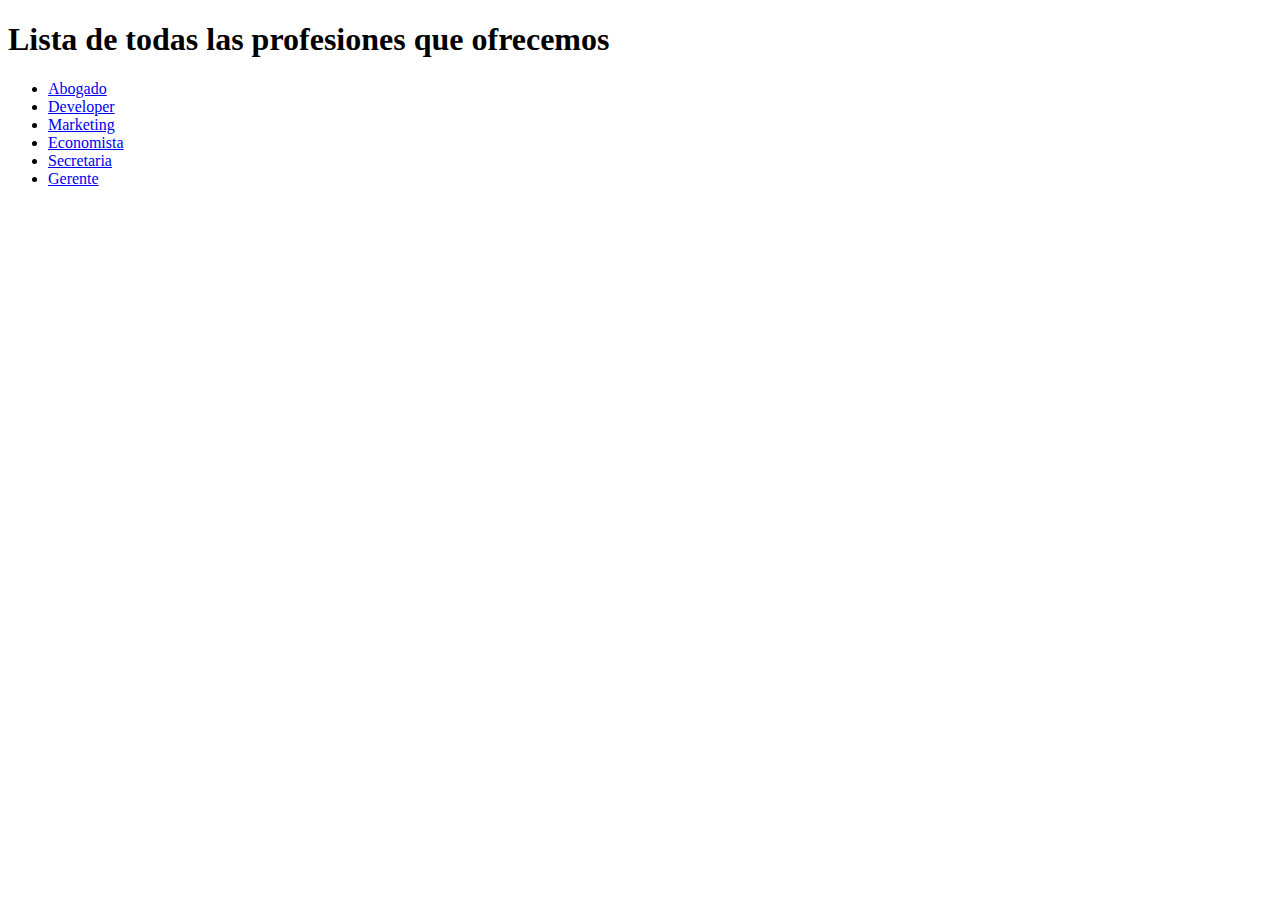
<file: index.html>
<!doctype html>
<html lang="en">
	<head>
		<meta charset="UTF-8" />
		<meta name="viewport" content="width=device-width, initial-scale=1.0" />
		<title>Profesiones</title>
	</head>
	<body>
		<header>
			<h1>Lista de todas las profesiones que ofrecemos</h1>
			<ul>
				<li>
					<a href="abogado.html">Abogado</a>
				</li>

				<li>
					<a href="developer.html">Developer</a>
				</li>
				<li>
					<a href="marketing.html">Marketing</a>
				</li>
				<li>
					<a href="economista.html">Economista</a>
				</li>
				<li>
					<a href="secre.html">Secretaria</a>
				</li>
                <li>
					<a href="gerente.html">Gerente</a>
				</li>
			</ul>
		</header>
	</body>
</html>
</file>
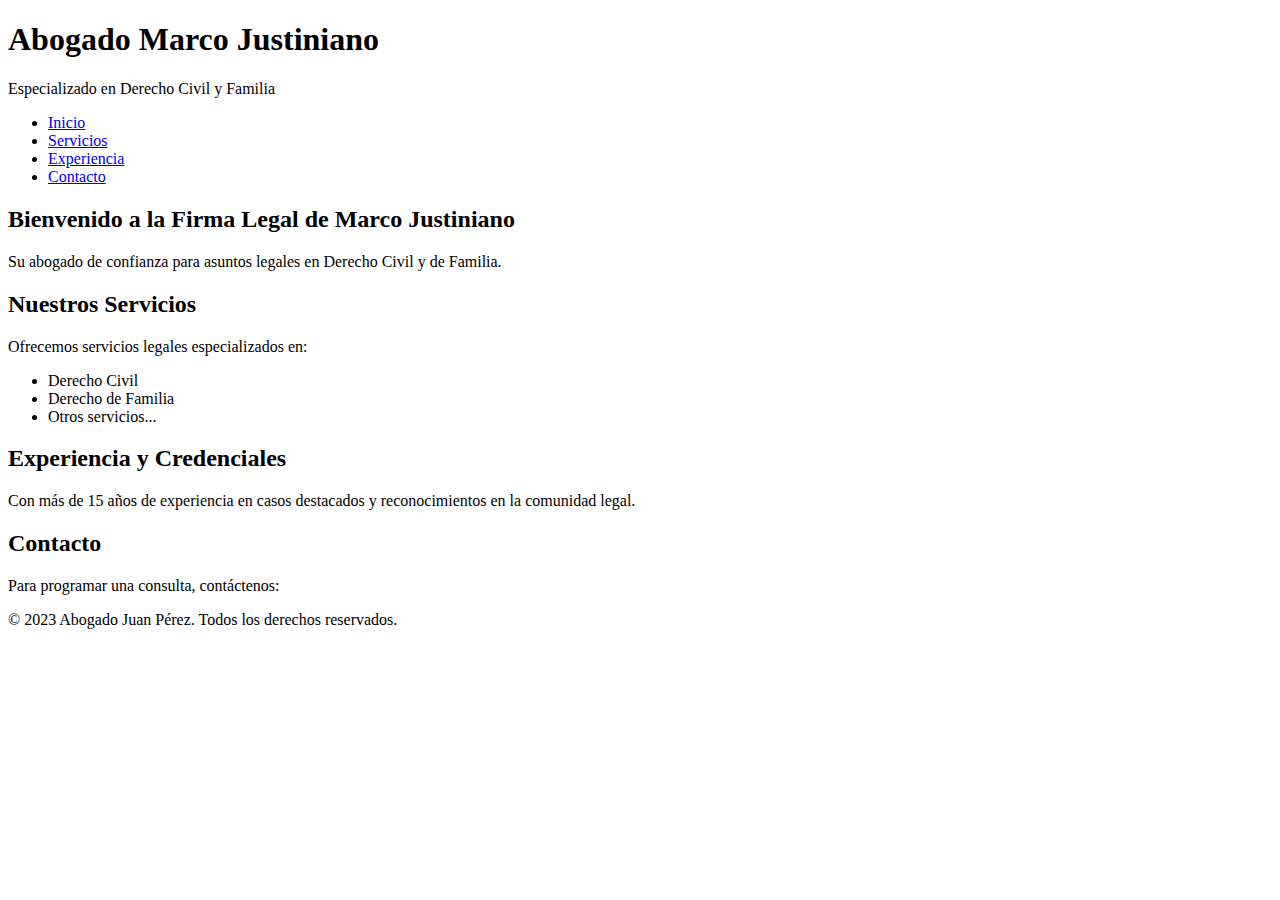
<file: abogado.html>
<!doctype html>
<html lang="es">
	<head>
		<meta charset="UTF-8" />
		<meta name="viewport" content="width=device-width, initial-scale=1.0" />
		<title>Abogado Marco Justiniano</title>
	</head>
	<body>
		<!-- Encabezado de la página -->
		<header >
			<h1>Abogado Marco Justiniano</h1>
			<p>Especializado en Derecho Civil y Familia</p>
		</header>

		<!-- Menú de navegación -->
		<nav>
			<ul>
				<li><a href="#inicio">Inicio</a></li>
				<li><a href="#servicios">Servicios</a></li>
				<li><a href="#experiencia">Experiencia</a></li>
				<li><a href="#contacto">Contacto</a></li>
			</ul>
		</nav>
		<main>
			<section id="inicio">
				<h2>Bienvenido a la Firma Legal de Marco Justiniano</h2>
				<p>Su abogado de confianza para asuntos legales en Derecho Civil y de Familia.</p>
			</section>

			<section id="servicios">
				<h2>Nuestros Servicios</h2>
				<p>Ofrecemos servicios legales especializados en:</p>
				<ul>
					<li>Derecho Civil</li>
					<li>Derecho de Familia</li>
					<li>Otros servicios...</li>
				</ul>
			</section>

			<section id="experiencia">
				<h2>Experiencia y Credenciales</h2>
				<p>
					Con más de 15 años de experiencia en casos destacados y reconocimientos en la comunidad
					legal.
				</p>
			</section>

			<section id="contacto">
				<h2>Contacto</h2>
				<p>Para programar una consulta, contáctenos:</p>
			</section>
		</main>
		<footer>
			<p>&copy; 2023 Abogado Juan Pérez. Todos los derechos reservados.</p>
		</footer>
	</body>
</html>
</file>
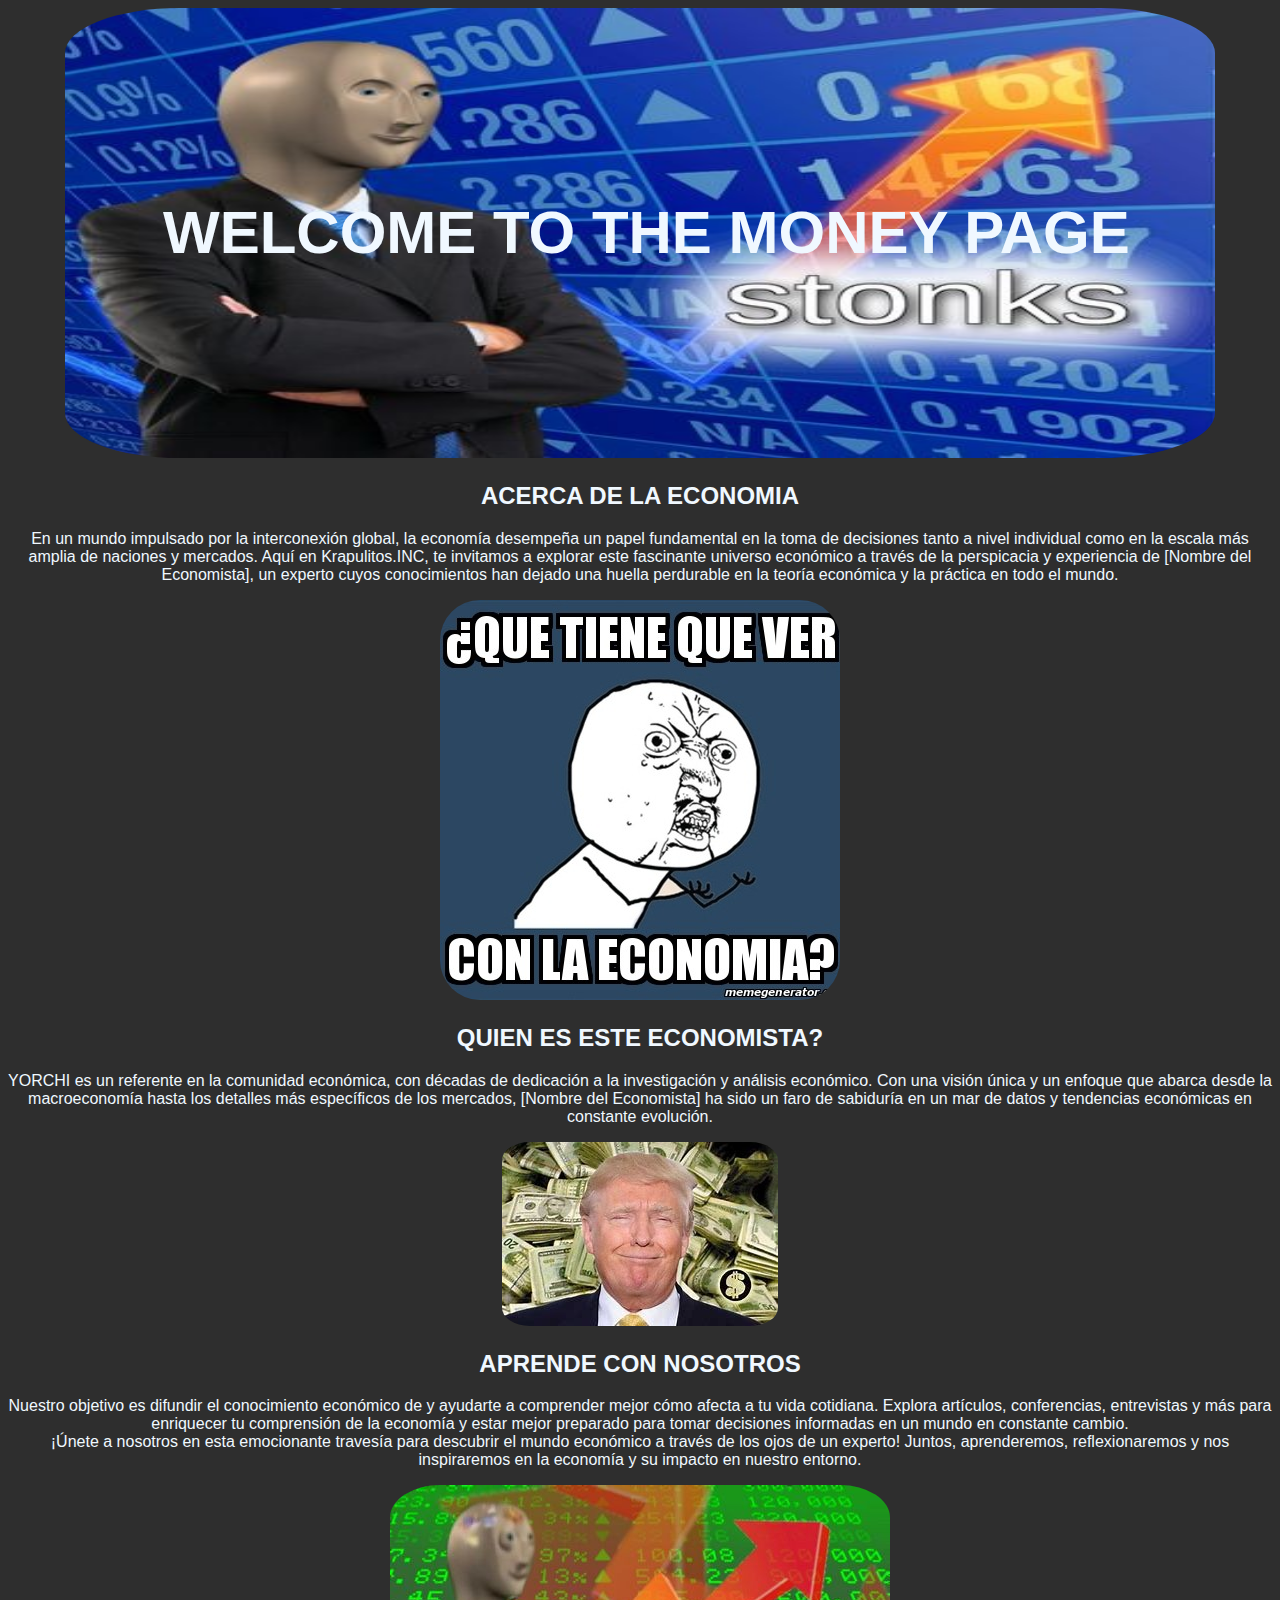
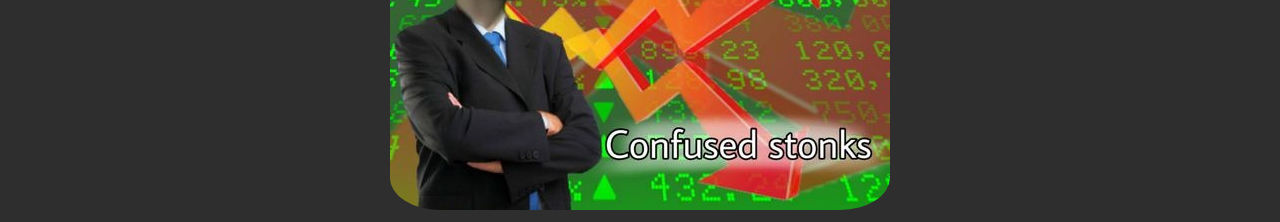
<file: economista.html>
<!DOCTYPE html>
<html lang="en">

<head>
    <meta charset="UTF-8">
    <meta name="viewport" content="width=device-width, initial-scale=1.0">
    <title>ECONOMISTA</title>
    <link rel="stylesheet" href="economista.css">

</head>

<body>
    <div class="titulo-container">
        <h1>WELCOME TO THE MONEY PAGE</h1>
        <img src="./images/stonksN.jpg" alt="no furulo we">
    </div>

    <div class="contenido">
        <h2 class="aboutT">ACERCA DE LA ECONOMIA</h2>
        <p class="aboutP">En un mundo impulsado por la interconexión global, la economía desempeña un papel fundamental
            en la toma de decisiones tanto a nivel individual como en la escala más amplia de naciones y mercados. Aquí
            en Krapulitos.INC, te invitamos a explorar este fascinante universo económico a través de la perspicacia y
            experiencia de [Nombre del Economista], un experto cuyos conocimientos han dejado una huella perdurable en
            la teoría económica y la práctica en todo el mundo.</p>
        <img class="aboutI  " src="./images/economiam.jpg" alt="no furulo we">

        <h2 class="whoI">QUIEN ES ESTE ECONOMISTA?</h2>
        <p class="whoP">YORCHI es un referente en la comunidad económica, con décadas de dedicación a la investigación y
            análisis económico. Con una visión única y un enfoque que abarca desde la macroeconomía hasta los detalles
            más específicos de los mercados, [Nombre del Economista] ha sido un faro de sabiduría en un mar de datos y
            tendencias económicas en constante evolución.</p>
        <img class="whoI" src="./images/donaldT.jpg" alt="no furulo we">

        <h2 class="learnT">APRENDE CON NOSOTROS</h2>
        <p class="learnP">Nuestro objetivo es difundir el conocimiento económico de <Krapulitos class="INC"></Krapulitos> y ayudarte a
            comprender mejor cómo afecta a tu vida cotidiana. Explora artículos, conferencias, entrevistas y más para
            enriquecer tu comprensión de la economía y estar mejor preparado para tomar decisiones informadas en un
            mundo en constante cambio. <br>
            ¡Únete a nosotros en esta emocionante travesía para descubrir el mundo económico a través de los ojos de un
            experto! Juntos, aprenderemos, reflexionaremos y nos inspiraremos en la economía y su impacto en nuestro
            entorno.</p>
        <img class="learnI" src="./images/stonksC.jpg" alt="">
    </div>
</body>

</html>
</file>
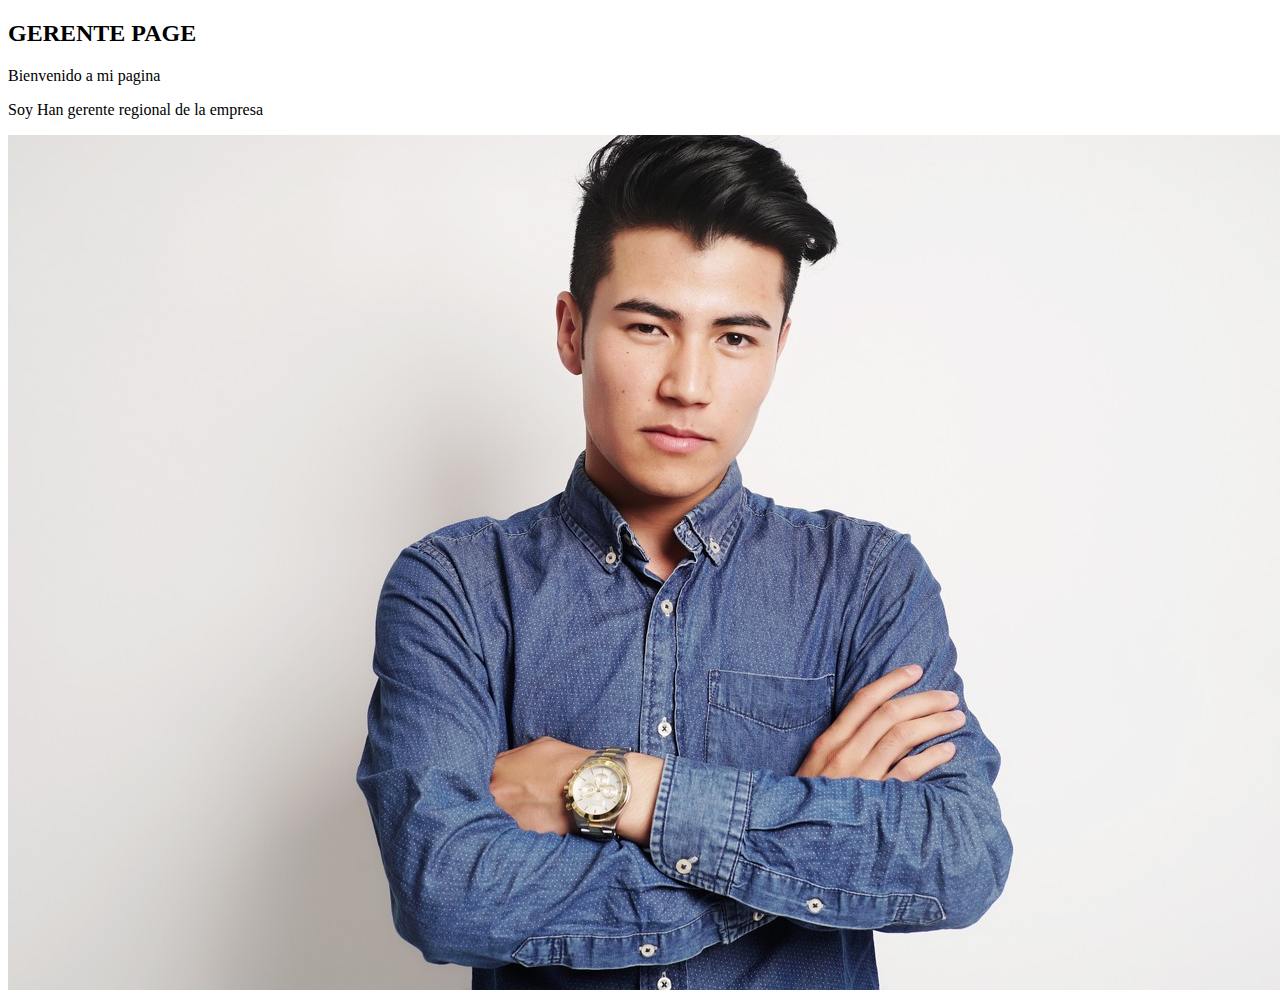
<file: gerente.html>
<!doctype html>
<html lang="en">
  <head>
    <meta charset="UTF-8" />
    <meta name="viewport" content="width=device-width, initial-scale=1.0" />
    <title>Gerente</title>
    <link rel="stylesheet" href="gerente.css">
  </head>
  <body>
    <div>
      <div>
        <div class = "about">
          <h2>GERENTE PAGE</h2>
          <p>Bienvenido a mi pagina</p>
          <p>Soy Han gerente regional de la empresa</p>
        </div>
        <img src = "./assets/img/model-2911332_1280.jpg" alt = "Mi imagen"/>
      </div>
    </div>
  </body>
</html>
</file>
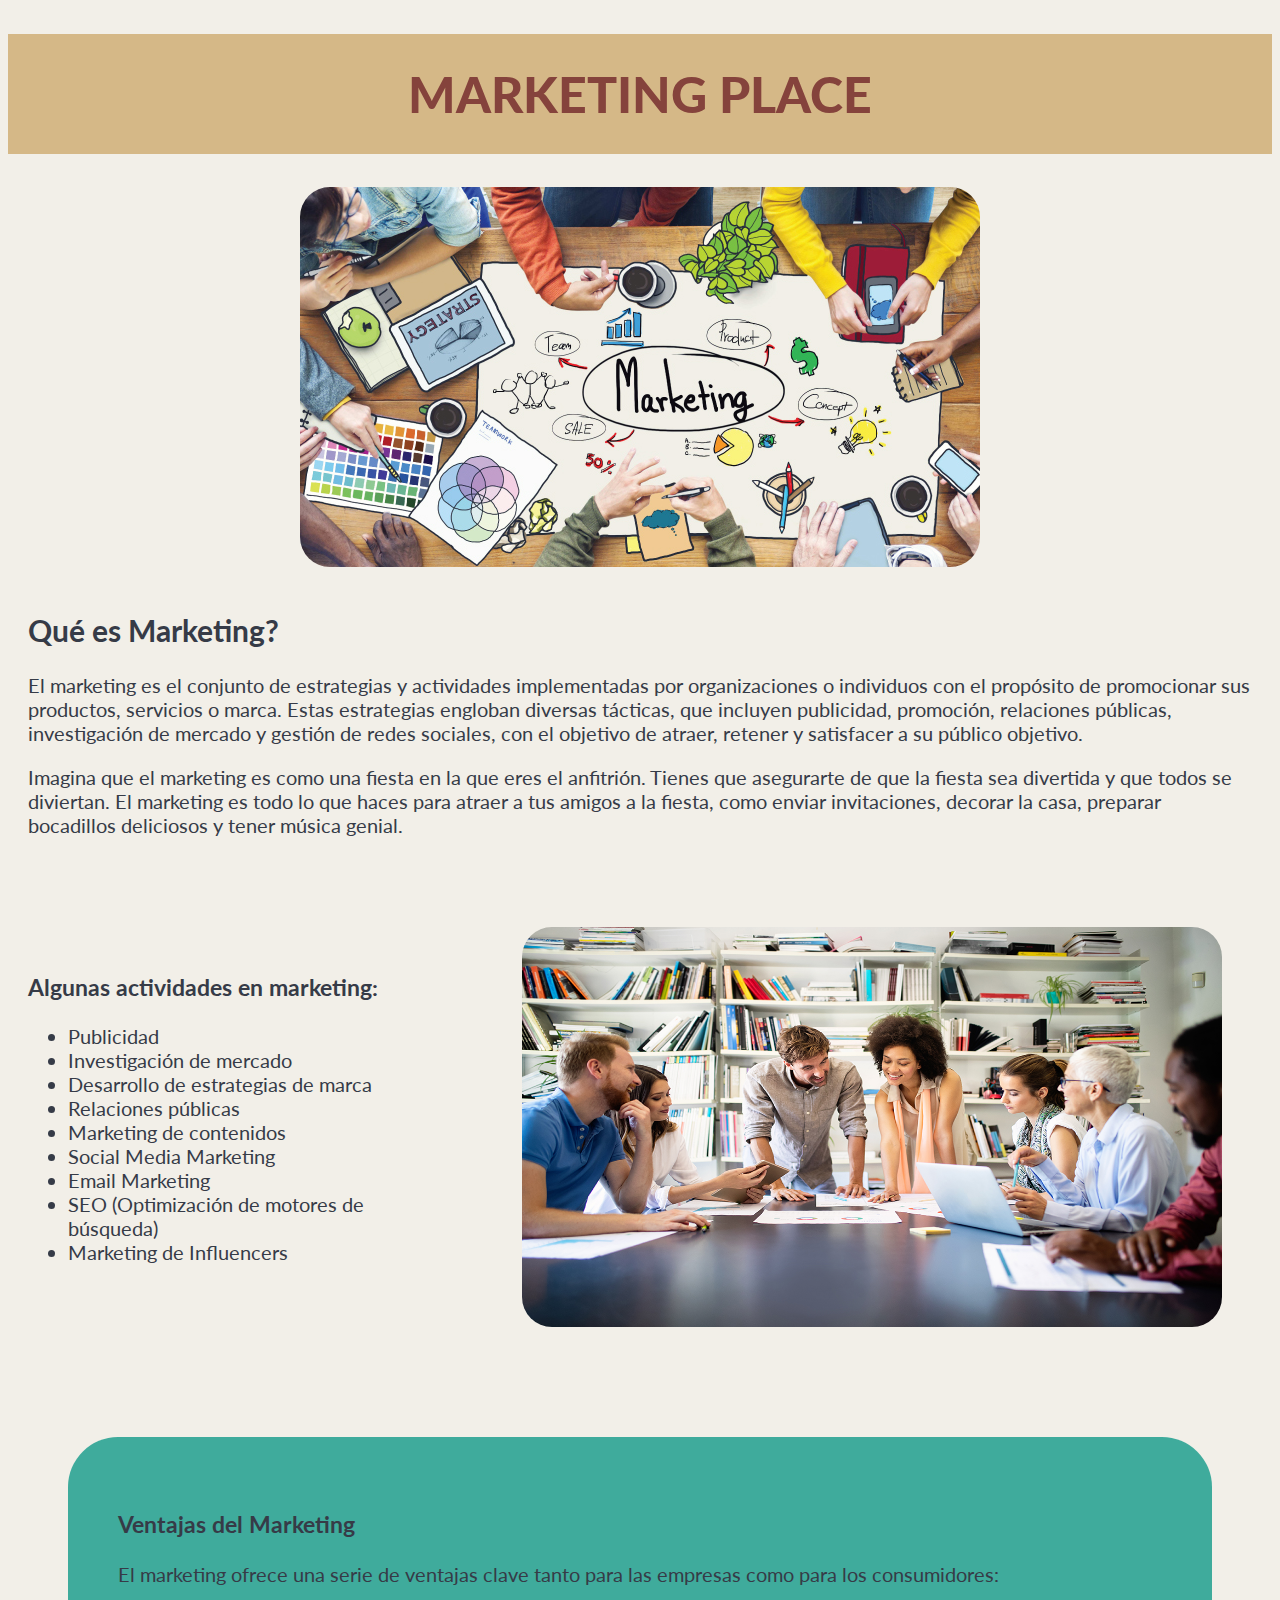
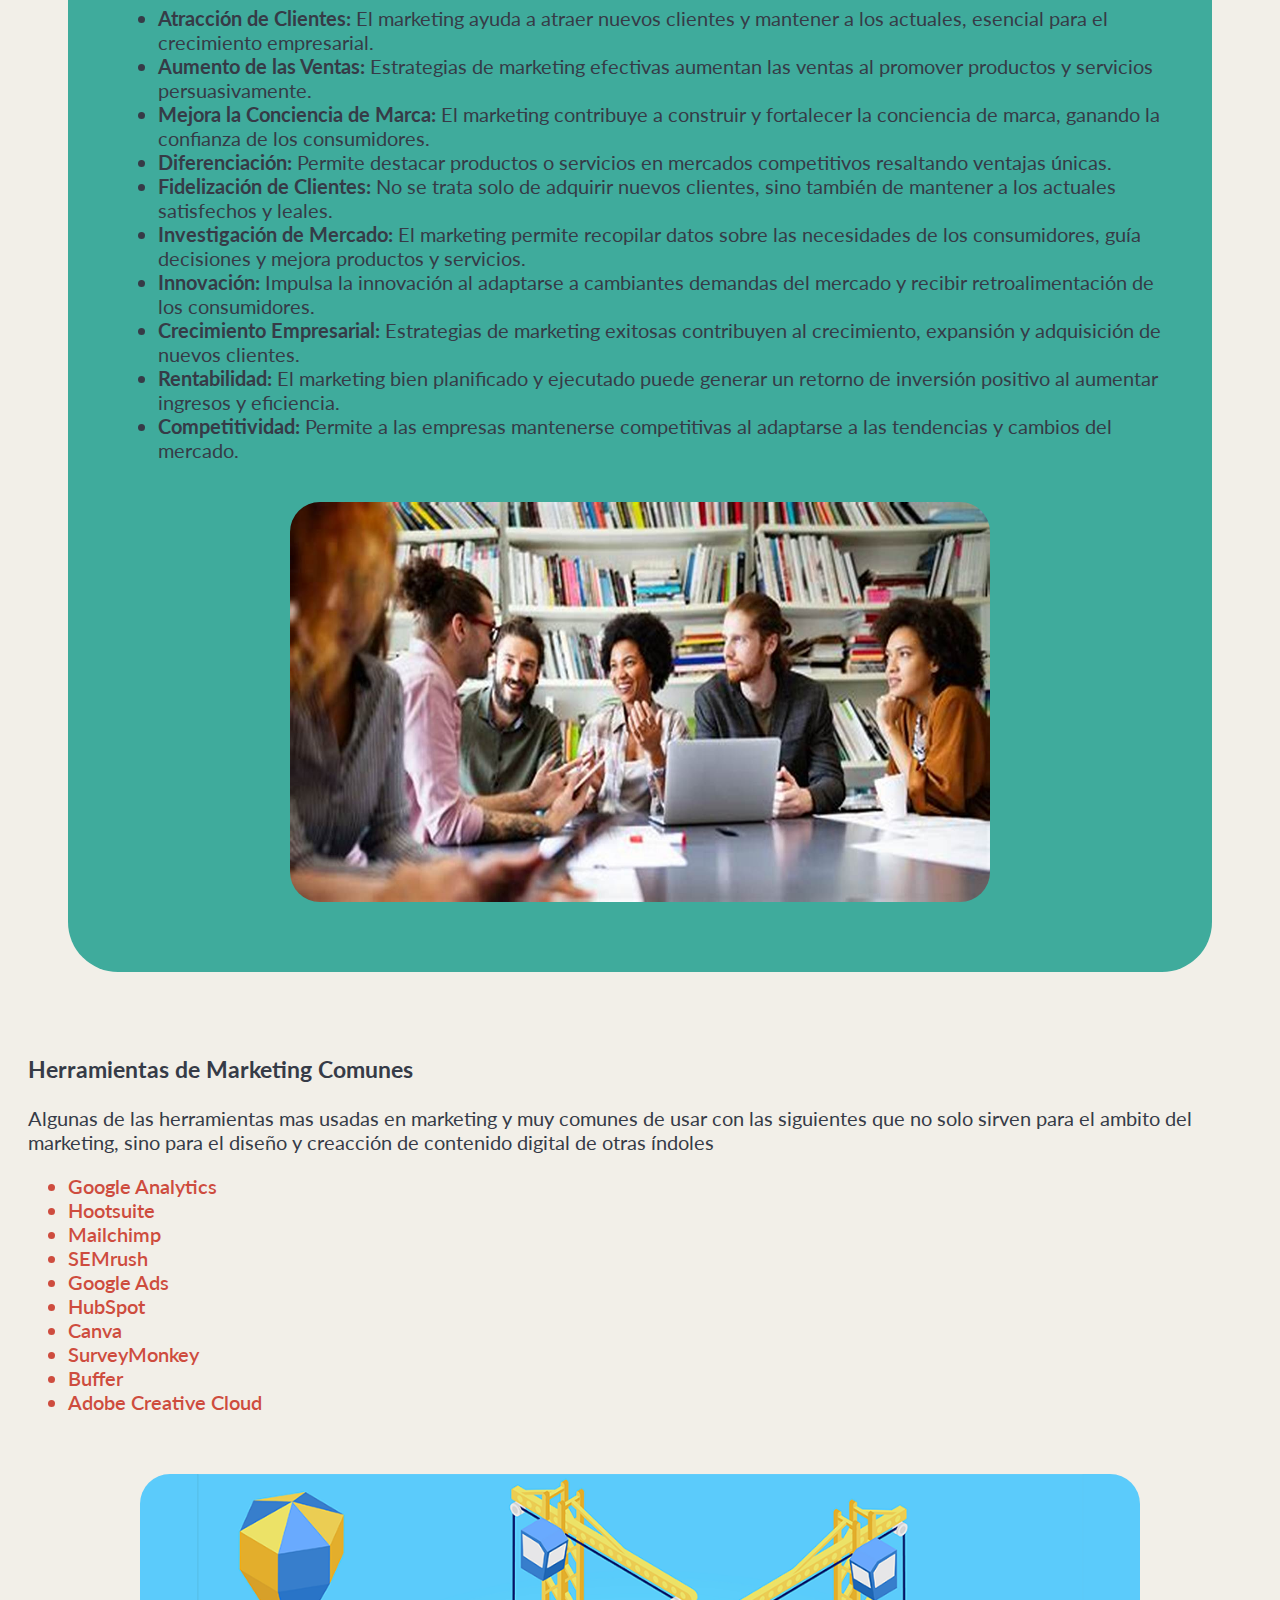
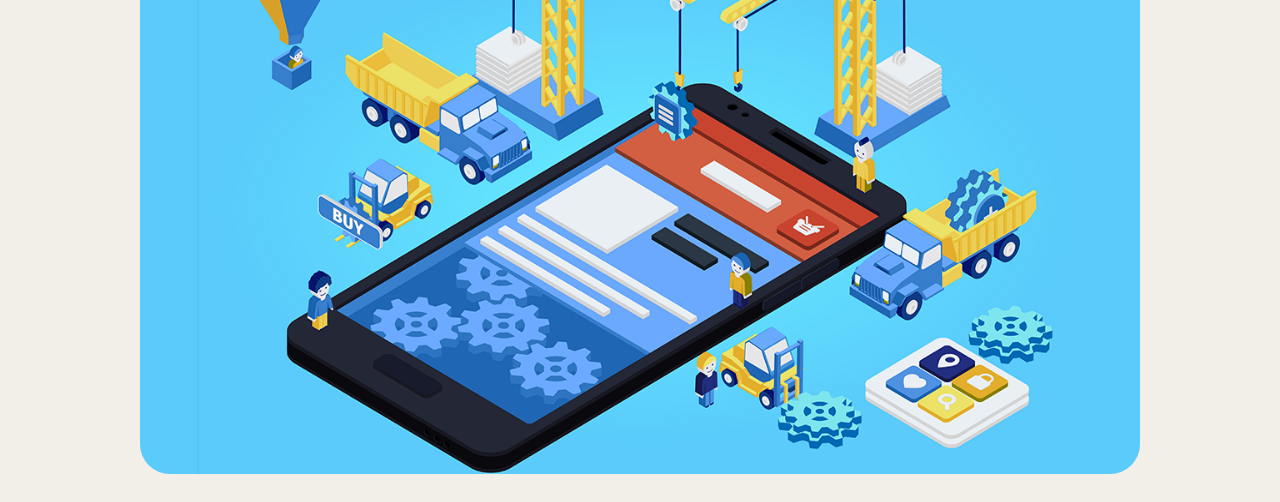
<file: marketing.html>
<!DOCTYPE html>
<html lang="en">
  <head>
    <meta charset="UTF-8" />
    <meta name="viewport" content="width=device-width, initial-scale=1.0" />
    <title>MarketingPage</title>
    <link rel="stylesheet" href="./styles.css" />
    <link rel="preconnect" href="https://fonts.googleapis.com" />
    <link rel="preconnect" href="https://fonts.gstatic.com" crossorigin />
    <link
      href="https://fonts.googleapis.com/css2?family=Kay+Pho+Du:wght@400;700&family=Lato:ital,wght@1,300;1,400&display=swap"
      rel="stylesheet"
    />
  </head>
  <body>
    <h1 class="title1">MARKETING PLACE</h1>
    <div class="img-container">
      <img class="img1" src="./img/2.jpg" alt="marketing" />
    </div>
    <div class="description-container">
      <h2>Qué es Marketing?</h2>
      <p class="description">
        El marketing es el conjunto de estrategias y actividades implementadas
        por organizaciones o individuos con el propósito de promocionar sus
        productos, servicios o marca. Estas estrategias engloban diversas
        tácticas, que incluyen publicidad, promoción, relaciones públicas,
        investigación de mercado y gestión de redes sociales, con el objetivo de
        atraer, retener y satisfacer a su público objetivo.
      </p>

      <p class="description-simple">
        Imagina que el marketing es como una fiesta en la que eres el anfitrión.
        Tienes que asegurarte de que la fiesta sea divertida y que todos se
        diviertan. El marketing es todo lo que haces para atraer a tus amigos a
        la fiesta, como enviar invitaciones, decorar la casa, preparar
        bocadillos deliciosos y tener música genial.
      </p>
    </div>
    <div class="all">
      <div class="act-container">
        <h3 class="title2">Algunas actividades en marketing:</h3>
        <ul class="list1">
          <li>Publicidad</li>
          <li>Investigación de mercado</li>
          <li>Desarrollo de estrategias de marca</li>
          <li>Relaciones públicas</li>
          <li>Marketing de contenidos</li>
          <li>Social Media Marketing</li>
          <li>Email Marketing</li>
          <li>SEO (Optimización de motores de búsqueda)</li>
          <li>Marketing de Influencers</li>
        </ul>
      </div>
      <div class="img-cont">
        <img class="img3" src="./img/3.jpg" alt="marketing" />
      </div>
    </div>

    <div class="all2">
      <div class="vent-container">
        <h3>Ventajas del Marketing</h3>
        <p>
          El marketing ofrece una serie de ventajas clave tanto para las
          empresas como para los consumidores:
        </p>
        <ul class="list3">
          <li>
            <strong>Atracción de Clientes:</strong> El marketing ayuda a atraer
            nuevos clientes y mantener a los actuales, esencial para el
            crecimiento empresarial.
          </li>
          <li>
            <strong>Aumento de las Ventas:</strong> Estrategias de marketing
            efectivas aumentan las ventas al promover productos y servicios
            persuasivamente.
          </li>
          <li>
            <strong>Mejora la Conciencia de Marca:</strong> El marketing
            contribuye a construir y fortalecer la conciencia de marca, ganando
            la confianza de los consumidores.
          </li>
          <li>
            <strong>Diferenciación:</strong> Permite destacar productos o
            servicios en mercados competitivos resaltando ventajas únicas.
          </li>
          <li>
            <strong>Fidelización de Clientes:</strong> No se trata solo de
            adquirir nuevos clientes, sino también de mantener a los actuales
            satisfechos y leales.
          </li>
          <li>
            <strong>Investigación de Mercado:</strong> El marketing permite
            recopilar datos sobre las necesidades de los consumidores, guía
            decisiones y mejora productos y servicios.
          </li>
          <li>
            <strong>Innovación:</strong> Impulsa la innovación al adaptarse a
            cambiantes demandas del mercado y recibir retroalimentación de los
            consumidores.
          </li>
          <li>
            <strong>Crecimiento Empresarial:</strong> Estrategias de marketing
            exitosas contribuyen al crecimiento, expansión y adquisición de
            nuevos clientes.
          </li>
          <li>
            <strong>Rentabilidad:</strong> El marketing bien planificado y
            ejecutado puede generar un retorno de inversión positivo al aumentar
            ingresos y eficiencia.
          </li>
          <li>
            <strong>Competitividad:</strong> Permite a las empresas mantenerse
            competitivas al adaptarse a las tendencias y cambios del mercado.
          </li>
        </ul>
        <div class="img4-cont">
          <img class="img4" src="./img/4.jpg" alt="marketing" />
        </div>
      </div>
    </div>
    <div class="all3">
      <div class="herra-container">
        <h3>Herramientas de Marketing Comunes</h3>
        <p>
          Algunas de las herramientas mas usadas en marketing y muy comunes de
          usar con las siguientes que no solo sirven para el ambito del
          marketing, sino para el diseño y creacción de contenido digital de
          otras índoles
        </p>
        <ul class="list4">
          <li>Google Analytics</li>
          <li>Hootsuite</li>
          <li>Mailchimp</li>
          <li>SEMrush</li>
          <li>Google Ads</li>
          <li>HubSpot</li>
          <li>Canva</li>
          <li>SurveyMonkey</li>
          <li>Buffer</li>
          <li>Adobe Creative Cloud</li>
        </ul>
      </div>
      <div class="img5-cont">
        <img class="img5" src="./img/5.png" alt="marketing" />
      </div>
    </div>
  </body>
</html>
</file>
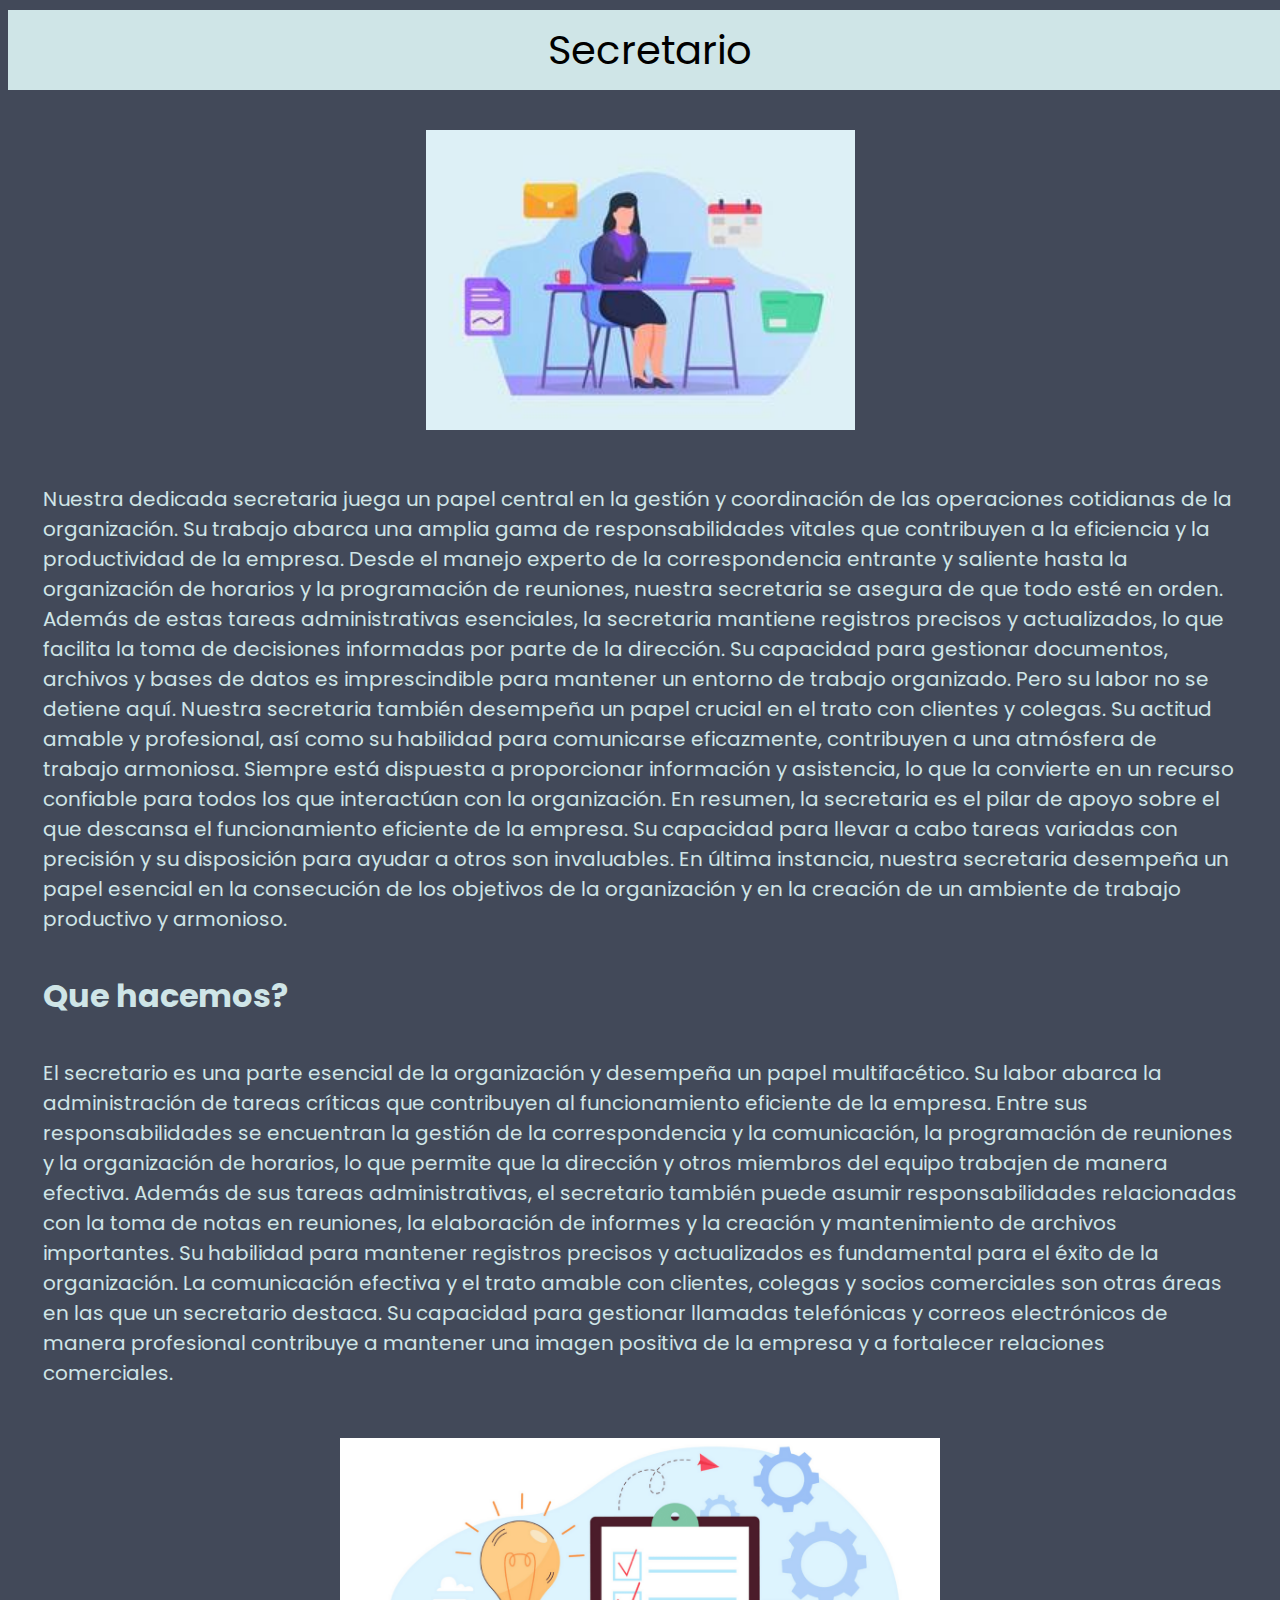
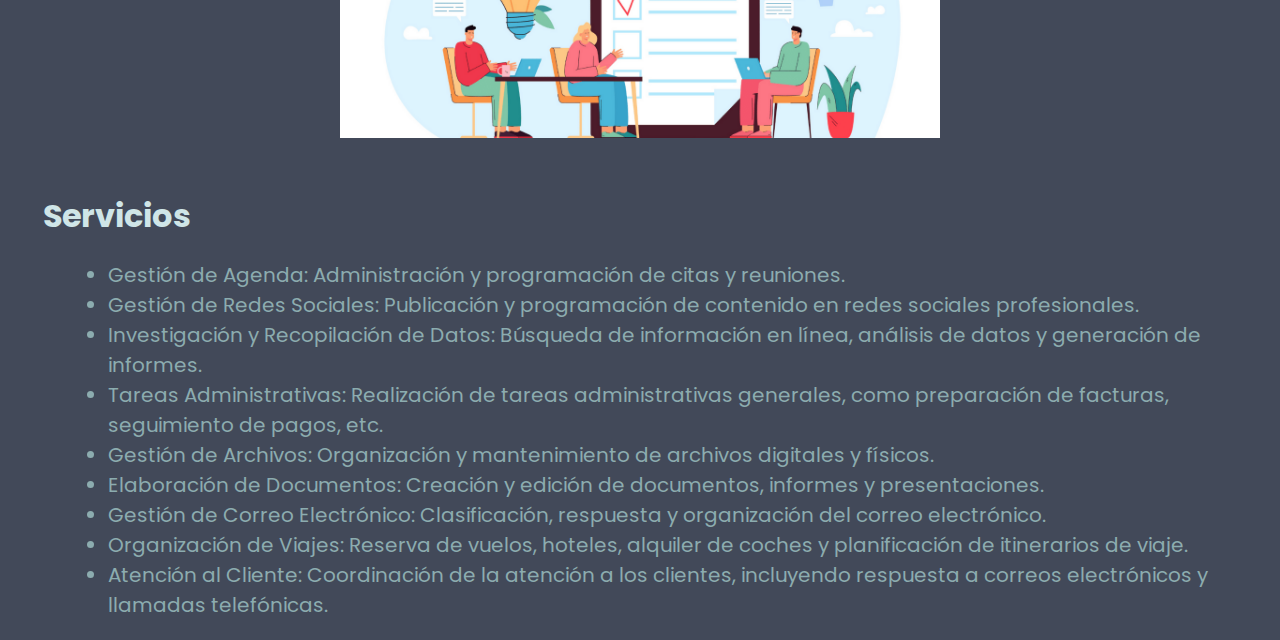
<file: secre.html>
<!DOCTYPE html>
<html lang="es">
  <head>
    <title>Secretario Web</title>
    <meta charset="UTF-8" />
    <meta name="viewport" content="width=device-width, initial-scale=1" />
    <link rel="preconnect" href="https://fonts.googleapis.com" />
    <link rel="preconnect" href="https://fonts.gstatic.com" crossorigin />
    <link
      href="https://fonts.googleapis.com/css2?family=Poppins:wght@400;700&display=swap"
      rel="stylesheet"
    />
    <link href="./secre.css" rel="stylesheet" />
  </head>
  <body>
    <div class="welcome-head">Secretario</div>
    <center>
      <img src="./sec.jpg" alt="image not found" />
    </center>

    <p>
      Nuestra dedicada secretaria juega un papel central en la gestión y
      coordinación de las operaciones cotidianas de la organización. Su trabajo
      abarca una amplia gama de responsabilidades vitales que contribuyen a la
      eficiencia y la productividad de la empresa. Desde el manejo experto de la
      correspondencia entrante y saliente hasta la organización de horarios y la
      programación de reuniones, nuestra secretaria se asegura de que todo esté
      en orden. Además de estas tareas administrativas esenciales, la secretaria
      mantiene registros precisos y actualizados, lo que facilita la toma de
      decisiones informadas por parte de la dirección. Su capacidad para
      gestionar documentos, archivos y bases de datos es imprescindible para
      mantener un entorno de trabajo organizado. Pero su labor no se detiene
      aquí. Nuestra secretaria también desempeña un papel crucial en el trato
      con clientes y colegas. Su actitud amable y profesional, así como su
      habilidad para comunicarse eficazmente, contribuyen a una atmósfera de
      trabajo armoniosa. Siempre está dispuesta a proporcionar información y
      asistencia, lo que la convierte en un recurso confiable para todos los que
      interactúan con la organización. En resumen, la secretaria es el pilar de
      apoyo sobre el que descansa el funcionamiento eficiente de la empresa. Su
      capacidad para llevar a cabo tareas variadas con precisión y su
      disposición para ayudar a otros son invaluables. En última instancia,
      nuestra secretaria desempeña un papel esencial en la consecución de los
      objetivos de la organización y en la creación de un ambiente de trabajo
      productivo y armonioso.
    </p>
    <br />
    <h1>Que hacemos?</h1>
    <br />

    <p>
      El secretario es una parte esencial de la organización y desempeña un
      papel multifacético. Su labor abarca la administración de tareas críticas
      que contribuyen al funcionamiento eficiente de la empresa. Entre sus
      responsabilidades se encuentran la gestión de la correspondencia y la
      comunicación, la programación de reuniones y la organización de horarios,
      lo que permite que la dirección y otros miembros del equipo trabajen de
      manera efectiva. Además de sus tareas administrativas, el secretario
      también puede asumir responsabilidades relacionadas con la toma de notas
      en reuniones, la elaboración de informes y la creación y mantenimiento de
      archivos importantes. Su habilidad para mantener registros precisos y
      actualizados es fundamental para el éxito de la organización. La
      comunicación efectiva y el trato amable con clientes, colegas y socios
      comerciales son otras áreas en las que un secretario destaca. Su capacidad
      para gestionar llamadas telefónicas y correos electrónicos de manera
      profesional contribuye a mantener una imagen positiva de la empresa y a
      fortalecer relaciones comerciales.
    </p>

    <center>
      <img src="./sect.jpg" alt="image not found" />
    </center>

    <h1>Servicios</h1>

    <ul>
      <li>
        Gestión de Agenda: Administración y programación de citas y reuniones.
      </li>
      <li>
        Gestión de Redes Sociales: Publicación y programación de contenido en
        redes sociales profesionales.
      </li>
      <li>
        Investigación y Recopilación de Datos: Búsqueda de información en línea,
        análisis de datos y generación de informes.
      </li>
      <li>
        Tareas Administrativas: Realización de tareas administrativas generales,
        como preparación de facturas, seguimiento de pagos, etc.
      </li>
      <li>
        Gestión de Archivos: Organización y mantenimiento de archivos digitales
        y físicos.
      </li>
      <li>
        Elaboración de Documentos: Creación y edición de documentos, informes y
        presentaciones.
      </li>
      <li>
        Gestión de Correo Electrónico: Clasificación, respuesta y organización
        del correo electrónico.
      </li>
      <li>
        Organización de Viajes: Reserva de vuelos, hoteles, alquiler de coches y
        planificación de itinerarios de viaje.
      </li>
      <li>
        Atención al Cliente: Coordinación de la atención a los clientes,
        incluyendo respuesta a correos electrónicos y llamadas telefónicas.
      </li>
    </ul>
  </body>
</html>
</file>
<file: economista.css>
body{
    background-color:rgb(46, 46, 46);
    font-family: 'Segoe UI', Tahoma, Geneva, Verdana, sans-serif;
    text-align: center;
    color: aliceblue;
}

.titulo-container{
    position: relative;

}

.titulo-container h1{
    position: absolute;
    align-items: center;
    text-align: center;
    padding-left: 155px;
    padding-top: 150px;
    color: aliceblue;
    font-size: 60px;
}

.titulo-container img{
    border-radius: 10%;
    width: 1150px;
    height: 450px;
}

.whoI{
    border-radius: 10%;
}

.aboutI{
    border-radius: 10%;
}

.learnI{
    border-radius: 10%;
}
</file>
<file: gerente.css>
#root {
  max-width: 1280px;
  margin: 0 auto;
  padding: 2rem;
  text-align: center;
}
about {
  background: "dark";
}
h2 {
  color: "red";
}
</file>
<file: styles.css>
body {
  background-color: #f2efe8;
  font-family: "Kay Pho Du", serif;
  font-family: "Lato", sans-serif;
  box-sizing: border-box;
  color: #363b47;
  font-size: 20px;
}
.title1 {
  background-color: #d5b887;
  color: #85433c;
  font-size: 50px;
  font-weight: 1000;
  text-align: center;
  padding: 30px;
}
.img-container {
  display: flex;
  align-items: center;
  justify-content: center;
}
.img1 {
  border-radius: 30px;
}
.description-container {
  padding: 20px;
}
.act-container {
  padding: 0px 20px 20px 20px;
}
.img-cont {
  display: flex;
  align-items: center;
  justify-content: center;
  padding: 50px;
}
.img3 {
  width: 700px;
  height: 400px;
  border-radius: 30px;
}
.vent-container {
  padding: 50px;
  background-color: #3fab9c;
  border-radius: 50px;
  margin: 60px;
}
.all {
  display: flex;
  align-items: center;
  justify-content: space-around;
}
.img4 {
  width: 700px;
  height: 400px;
  border-radius: 30px;
}

.img4-cont {
  display: flex;
  align-items: center;
  justify-content: center;
  padding: 20px 20px;
}

.all2 {
  display: flex;
  align-items: center;
  justify-content: space-around;
}
.herra-container {
  padding: 0px 20px 20px 20px;
}
.list4 {
  color: #ce4c3e;
  font-weight: 600;
}
.img5-cont {
  display: flex;
  align-items: center;
  justify-content: center;
  padding: 20px 20px;
}
.img5 {
  width: 1000px;
  height: 600px;
  border-radius: 30px;
}
</file>
<file: secre.css>
body
{
  background-color: #424959;
}

img
{
  width: 900;
  height: 300px;
  margin: 40px 20px 40px 20px;
}

.welcome-head
{
  width: 100%;
  height: 60px;
  padding: 10px;
  margin: 10px 0px 0px 0px;
  background-color: #CFE5E7;
  text-align: center;
  justify-content: center;
  align-items: center;
  font-size: 40px;
  font-family: 'Poppins', sans-serif;
}

p 
{
  margin: 10px 35px 10px 35px;
  font-size: 20px;
  font-family: 'Poppins', sans-serif;
  color: #CFE5E7;
  justify-content: center;
  align-items: center;
}

h1 
{
   margin: 10px 35px 10px 35px;
  font-family: 'Poppins', sans-serif;
  color: #CFE5E7;
  justify-content: center;
  align-items: center;
}

ul
{
  margin: 20px 20px 20px 60px;
  font-size: 20px;
  font-family: 'Poppins', sans-serif;
  color: #8CACAF ;
}
</file>
